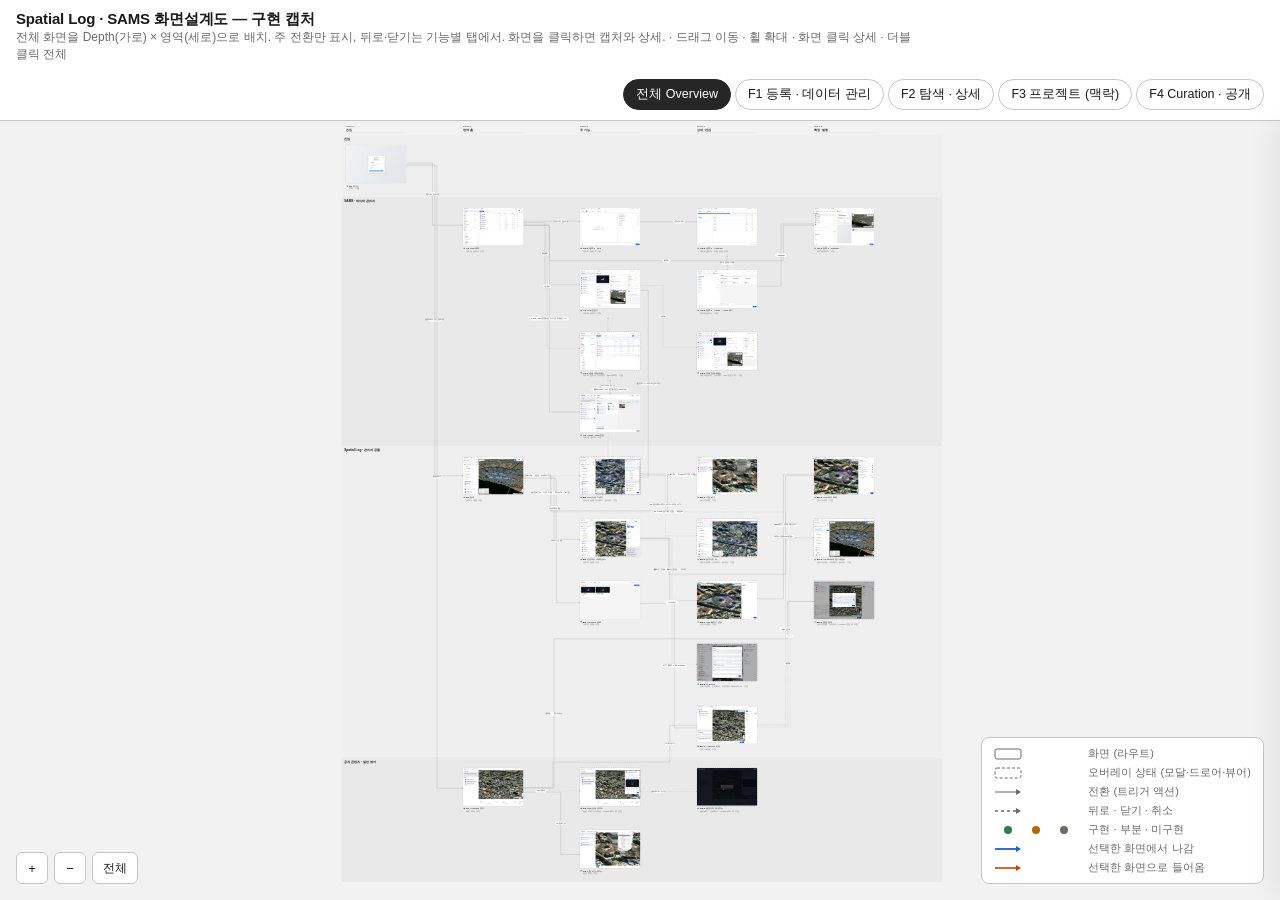
<file: screenflow/index.html>
<!doctype html>
<html lang="ko"><head><meta charset="utf-8"><meta name="viewport" content="width=device-width, initial-scale=1">
<title>Spatial Log Screenflow</title>
<meta name="claude:viewport-fit-sides" content="cover">
<style>
/* Layout: full-height canvas app — top bar with tabs, zoomable SVG canvas, right detail panel. Nodes are real screenshots. */
:root{
  --paper:#f2f2f2; --frame:#ffffff; --ink:#1a1a1a; --ink2:#6b6b6b; --line:#c6c6c6; --fill:#e6e6e6; --fill2:#d3d3d3; --dark:#262626; --on-dark:#ffffff; --band:#e9e9e9; --accent:#1a1a1a;
  --ok:#2f7d4f; --part:#b26a00; --plan:#6d6a63; --edge:#8c8c8c; --edge2:#bababa; --hi:#1d5fd1; --hi2:#c2410c; --band2:#efefef;
  --sans:-apple-system,BlinkMacSystemFont,"Segoe UI","Pretendard","Apple SD Gothic Neo","Malgun Gothic",Roboto,sans-serif;
}
@media (prefers-color-scheme: dark){ :root:not([data-theme="light"]){ --paper:#1a1a1a; --frame:#262626; --ink:#ececec; --ink2:#a3a3a3; --line:#595959; --fill:#333333; --fill2:#454545; --dark:#e6e6e6; --on-dark:#1a1a1a; --band:#212121; --accent:#ececec; --ok:#6fc08f; --part:#e2a04a; --plan:#a4a19a; --edge:#8c8c8c; --edge2:#5e5e5e; --hi:#6ea2ff; --hi2:#fb923c; --band2:#1e1e1e; color-scheme:dark } }
:root[data-theme="dark"]{ --paper:#1a1a1a; --frame:#262626; --ink:#ececec; --ink2:#a3a3a3; --line:#595959; --fill:#333333; --fill2:#454545; --dark:#e6e6e6; --on-dark:#1a1a1a; --band:#212121; --accent:#ececec; --ok:#6fc08f; --part:#e2a04a; --plan:#a4a19a; --edge:#8c8c8c; --edge2:#5e5e5e; --hi:#6ea2ff; --hi2:#fb923c; --band2:#1e1e1e; color-scheme:dark }
html,body{height:100%}
body{margin:0;background:var(--paper);color:var(--ink);font-family:var(--sans);overflow:hidden;display:flex;flex-direction:column}
.top{display:flex;align-items:center;gap:16px;flex-wrap:wrap;padding-block:10px;padding-left:max(16px,env(safe-area-inset-left,0px));padding-right:max(16px,env(safe-area-inset-right,0px));border-bottom:1px solid var(--line);background:var(--frame)}
.top h1{font-size:15px;font-weight:600;margin:0;letter-spacing:-.01em}
.top .sub{font-size:12px;color:var(--ink2);max-width:900px}
.tabs{display:flex;gap:4px;flex-wrap:wrap;margin-left:auto}
.tabs button{font:inherit;font-size:12.5px;padding:6px 12px;border:1px solid var(--line);background:var(--frame);color:var(--ink);border-radius:999px;cursor:pointer}
.tabs button[aria-selected="true"]{background:var(--dark);color:var(--on-dark);border-color:var(--dark)}
.tabs button:focus-visible,.ctl button:focus-visible{outline:2px solid var(--ink);outline-offset:2px}
.stage{position:relative;flex:1;min-height:0}
svg.canvas{width:100%;height:100%;display:block;cursor:grab;touch-action:none}
svg.canvas.grabbing{cursor:grabbing}
.ctl{position:absolute;left:max(16px,env(safe-area-inset-left,0px));bottom:calc(16px + env(safe-area-inset-bottom,0px));display:flex;gap:6px}
.ctl button{font:inherit;font-size:13px;width:32px;height:32px;border:1px solid var(--line);background:var(--frame);color:var(--ink);border-radius:6px;cursor:pointer}
.ctl button.wide{width:auto;padding:0 10px;font-size:12px}
.legend{position:absolute;right:max(16px,env(safe-area-inset-right,0px));bottom:calc(16px + env(safe-area-inset-bottom,0px));background:var(--frame);border:1px solid var(--line);border-radius:8px;padding:8px 12px;font-size:11px;color:var(--ink2);display:grid;grid-template-columns:auto auto;gap:4px 10px;align-items:center}
.legend svg{width:28px;height:12px;display:block}
.legend i{display:inline-block;width:8px;height:8px;border-radius:50%;margin:0 10px}
.panel{position:absolute;top:0;right:0;height:100%;width:min(420px,100%);background:var(--frame);border-left:1px solid var(--line);box-shadow:-8px 0 24px rgba(0,0,0,.06);padding:18px max(16px,env(safe-area-inset-right,0px)) 18px 18px;overflow:auto;box-sizing:border-box;transform:translateX(100%);transition:transform .2s}
.panel.open{transform:none}
@media (prefers-reduced-motion: reduce){.panel{transition:none}}
.panel h2{font-size:17px;margin:0 0 4px;font-weight:600;padding-right:32px}
.panel .meta{font-size:12px;color:var(--ink2);display:flex;gap:6px;flex-wrap:wrap;margin-bottom:12px}
.panel .meta span{border:1px solid var(--line);border-radius:999px;padding:2px 8px}
.panel .meta span.st-ok{color:var(--ok);border-color:var(--ok)} .panel .meta span.st-part{color:var(--part);border-color:var(--part)} .panel .meta span.st-plan{color:var(--plan);border-style:dashed}
.panel h3{font-size:11.5px;text-transform:uppercase;letter-spacing:.06em;color:var(--ink2);margin:16px 0 6px;font-weight:600}
.panel p,.panel li{font-size:13px;line-height:1.5;margin:0}
.panel ul{padding-left:18px;margin:0}
.panel .close{position:absolute;top:12px;right:12px;font:inherit;font-size:13px;border:1px solid var(--line);background:var(--frame);color:var(--ink);border-radius:6px;width:28px;height:28px;cursor:pointer}
.panel .exit{display:flex;justify-content:space-between;gap:8px;font-size:12.5px;padding:6px 0;border-bottom:1px solid var(--fill)}
.panel .exit b{font-weight:500}
.panel .exit button{font:inherit;font-size:12px;color:var(--ink);background:none;border:none;text-decoration:underline;cursor:pointer;padding:0;text-align:right}
.panel .shot{width:100%;aspect-ratio:16/10;border:1px solid var(--line);border-radius:6px;object-fit:cover;display:block;background:var(--fill);cursor:zoom-in}
.panel .shot.none{display:flex;align-items:center;justify-content:center;font-size:12px;color:var(--ink2);cursor:default}
.panel .variants{display:flex;gap:4px;margin:8px 0 0}
.panel .variants button{font:inherit;font-size:11.5px;padding:3px 9px;border:1px solid var(--line);background:var(--frame);color:var(--ink);border-radius:999px;cursor:pointer}
.panel .variants button[aria-pressed="true"]{background:var(--dark);color:var(--on-dark);border-color:var(--dark)}
.lightbox{position:fixed;inset:0;background:rgba(0,0,0,.82);display:none;align-items:center;justify-content:center;z-index:9;cursor:zoom-out}
.lightbox.open{display:flex}
.lightbox img{max-width:96vw;max-height:94vh;border-radius:6px;box-shadow:0 12px 40px rgba(0,0,0,.4)}
text{font-family:var(--sans)}
.scr{cursor:pointer}
.scr:hover .frame{stroke:var(--ink)}
.scr.sel .frame{stroke:var(--hi);stroke-width:2.5}
.scr.near .frame{stroke:var(--hi);stroke-width:1.8;stroke-dasharray:none}
.scr.peek .frame{stroke:var(--hi2);stroke-width:3}
.scr,.edge,.pill{transition:opacity .15s}
.focus .scr.dim{opacity:.28} .focus .edge.dim{opacity:.15} .focus .pill.dim{opacity:.12}
.edge.on.out path{stroke:var(--hi);stroke-width:1.8} .edge.on.out circle{fill:var(--hi)}
.edge.on.in path{stroke:var(--hi2);stroke-width:1.6} .edge.on.in circle{fill:var(--hi2)}
.pill.on rect{stroke-width:1.2} .pill.on.out rect{stroke:var(--hi)} .pill.on.in rect{stroke:var(--hi2)}
.pill.on text{font-weight:600} .pill.on.out text{fill:var(--hi)} .pill.on.in text{fill:var(--hi2)}
</style>
</head><body>
<header class="top">
  <div>
    <h1>Spatial Log · SAMS 화면설계도 — 구현 캡처</h1>
    <div class="sub" id="hint">Depth 1–5 · 화면은 실제 스크린샷(1440×900) · 2026-10-19 기준</div>
  </div>
  <div class="tabs" role="tablist" id="tabs"></div>
</header>
<div class="stage">
  <svg class="canvas" id="cv" role="img" aria-label="화면 흐름도 캔버스"></svg>
  <div class="ctl">
    <button id="zin" title="확대">+</button><button id="zout" title="축소">−</button><button id="fit" class="wide" title="전체 보기">전체</button>
  </div>
  <div class="legend">
    <svg viewBox="0 0 28 12"><rect x="1" y="1" width="26" height="10" rx="2" fill="none" stroke="currentColor"/></svg><span>화면 (라우트)</span>
    <svg viewBox="0 0 28 12"><rect x="1" y="1" width="26" height="10" rx="2" fill="none" stroke="currentColor" stroke-dasharray="3 2"/></svg><span>오버레이 상태 (모달·드로어·뷰어)</span>
    <svg viewBox="0 0 28 12"><line x1="1" y1="6" x2="24" y2="6" stroke="currentColor" stroke-width="1"/><path d="M22 3l5 3-5 3z" fill="currentColor"/></svg><span>전환 (트리거 액션)</span>
    <svg viewBox="0 0 28 12"><line x1="1" y1="6" x2="24" y2="6" stroke="currentColor" stroke-width="1.5" stroke-dasharray="3 3"/><path d="M22 3l5 3-5 3z" fill="currentColor"/></svg><span>뒤로 · 닫기 · 취소</span>
    <span><i style="background:var(--ok)"></i><i style="background:var(--part)"></i><i style="background:var(--plan)"></i></span><span>구현 · 부분 · 미구현</span>
    <svg viewBox="0 0 28 12"><line x1="1" y1="6" x2="24" y2="6" stroke="var(--hi)" stroke-width="1.8"/><path d="M22 3l5 3-5 3z" fill="var(--hi)"/></svg><span>선택한 화면에서 나감</span>
    <svg viewBox="0 0 28 12"><line x1="1" y1="6" x2="24" y2="6" stroke="var(--hi2)" stroke-width="1.6"/><path d="M22 3l5 3-5 3z" fill="var(--hi2)"/></svg><span>선택한 화면으로 들어옴</span>
  </div>
  <aside class="panel" id="panel" aria-live="polite">
    <button class="close" id="pclose" aria-label="닫기">×</button>
    <div id="pbody"></div>
  </aside>
</div>
<div class="lightbox" id="lb"><img id="lbimg" alt=""></div>

<script>
/* ───────── 데이터 ───────── */
const MODE='docs';
const IMG={"A1-1": "screenshots/A1-1.png", "A1-assets": "screenshots/A1-assets.png", "A1": "screenshots/A1.png", "A2-1": "screenshots/A2-1.png", "A2-2": "screenshots/A2-2.png", "A2-3": "screenshots/A2-3.png", "A2-4": "screenshots/A2-4.png", "A3-1": "screenshots/A3-1.png", "A3": "screenshots/A3.png", "A4": "screenshots/A4.png", "B1-filter": "screenshots/B1-filter.png", "B1": "screenshots/B1.png", "B2-1": "screenshots/B2-1.png", "B2-2": "screenshots/B2-2.png", "B2": "screenshots/B2.png", "B3-1": "screenshots/B3-1.png", "B3-2": "screenshots/B3-2.png", "B3-3": "screenshots/B3-3.png", "B3-item": "screenshots/B3-item.png", "B3": "screenshots/B3.png", "B4-1": "screenshots/B4-1.png", "B4-2": "screenshots/B4-2.png", "B4-3": "screenshots/B4-3.png", "B4": "screenshots/B4.png", "C1": "screenshots/C1.png", "C2-1": "screenshots/C2-1.png", "C2": "screenshots/C2.png", "C3": "screenshots/C3.png", "D1": "screenshots/D1.png"}; // code → 이미지 경로 또는 data URI
const AREAS = [
  {id:'entry',  name:'진입'},
  {id:'sams',   name:'SAMS · 데이터 관리자'},
  {id:'log',    name:'Spatial Log · 관리자 공통'},
  {id:'public', name:'공개 콘텐츠 · 일반 뷰어'},
];
const DEPTH_NAMES = {1:'진입', 2:'영역 홈', 3:'주 기능', 4:'상세 · 편집', 5:'확정 · 발행'};
const STATUS = {ok:'구현', part:'부분', plan:'미구현'};

// shots: 첫 번째가 노드 썸네일. 상태 변형(필터 열림 등)은 뒤에.
const S = [
 {id:'login', name:'로그인', code:'D1', area:'entry', depth:1, role:'전체', status:'part', shots:[{c:'D1',l:'기본'}],
  desc:'역할을 골라 들어간다. 인증은 아직 없다(역할 선택 버튼). 일반 뷰어는 첫 발행본으로 간다.',
  ui:['로고 · 패널','역할 선택(데이터 관리자 / 프로젝트·공간 관리자 / 일반 뷰어)'],
  notes:['인증 · 세션 · 뷰어 그룹 접근 검사는 미결(아직 고려하지 않은 것)','발행 링크 열람은 /c/:token 주소로 직접'],
  exits:[{a:'데이터 관리자',t:'sams-items',ov:1},{a:'프로젝트·공간 관리자',t:'explore',ov:1},{a:'일반 뷰어',t:'cur-view',ov:1}]},

 // ── SAMS ──

 {id:'sams-items', name:'Item 목록', code:'A1', area:'sams', depth:2, role:'데이터 관리자', status:'ok', shots:[{c:'A1',l:'기본'},{c:'A1-assets',l:'미할당 Asset 표'}],
  desc:'SAMS 홈. 좌측은 전체 아이템 + 접히는 묶음(Collection · Site · 상태), 우측은 Item 표(열 정렬 · 묶음으로 일괄 작업). 데이터 관리에서는 Item 이름에 [Site] 접두를 보이지 않는다.',
  ui:['전체 아이템 버튼','Collection(12종, Spatial Log 비열람 표시) · Site · 상태 묶음(검수 중 · 위치 없음 · 수정 요청 · 미할당 Asset n — 0이어도 보임)','데이터 업로드(28px 채운 버튼, A2 등록으로) · 검색 · 선택 · Asset - Item 편집(보조) — 항상 보임','Item 표: 제목 · 유형 · Site · 취득일 · 상태','"미할당 Asset"을 고르면 Asset 표(key · role · 파일명 · 크기 · 원래 Item) + 바 "미할당 Asset n개 — [Asset - Item 편집]"'],
  notes:['EPSG 필터는 뺐다(표 · A3에서 본다)','일괄 작업은 A1-1 묶음으로','[Asset - Item 편집]은 A4로 간다: 묶음에 Item이 있으면 그 Item을 올린 채로, 없으면 빈 카드판. 묶음 Item이 여러 Project면 비활성','미할당 Asset(itemId null)은 SAMS에만 보인다. 다른 상태 · Collection · Site를 누르면 Item 표로 돌아온다','원래 Item은 저장하지 않아 Asset 표에서 늘 —'],
  exits:[{a:'[데이터 업로드]',t:'reg-file',ov:1},{a:'행 클릭',t:'item-edit',ov:1},{a:'[선택]',t:'sams-picker',ov:1},{a:'[Asset - Item 편집] (빈 카드판 · 미할당 Asset 바에서도)',t:'rebundle',ov:1},{a:"'탐색' 탭",t:'explore'}]},

 {id:'reg-file', name:'등록 1 · File', code:'A2-1', area:'sams', depth:3, role:'데이터 관리자', status:'ok', shots:[{c:'A2-1',l:'기본'}],
  desc:'유형 선택 없이 파일 · 폴더를 먼저 받는다. 놓은 파일 수와 용량만 확인하고 분석을 시작한다.',
  ui:['스테퍼(1 File · 2 Analyze · 3 Asset→Item · 4 Review)','드롭 영역','놓은 파일 목록 · 용량','취소 · 분석 시작','샘플 파일로 해보기(개발용)'],
  notes:['실제 업로드 · 분할 전송은 서버 결정 뒤'],
  exits:[{a:'[분석 시작]',t:'reg-analyze',ov:1},{a:'[취소]',t:'sams-items',back:1}]},

 {id:'reg-analyze', name:'등록 2 · Analyze', code:'A2-2', area:'sams', depth:4, role:'데이터 관리자', status:'part', state:'진행 상태', shots:[{c:'A2-2',l:'기본'}],
  desc:'전송 진행률과 Asset 단위 파이프라인(유형 판별 → 메타 추출 → 프리뷰). 판별 신뢰도가 낮은 Asset은 표에 표시된다.',
  ui:['진행률 · 남은 시간','파이프라인 상태','Asset · 판별 유형 · 신뢰도 표','취소 · 자동 다음 단계'],
  notes:['전송 · 추출은 시간만 흉내 낸다(shortcut). 실제 헤더 읽기(EXIF · LAS · PLY · GeoTIFF)는 sams-api 추출기 설계 뒤'],
  exits:[{a:'분석 완료 (자동)',t:'reg-bundle',ov:1},{a:'[취소]',t:'sams-items',back:1}]},

 {id:'reg-bundle', name:'등록 3 · Asset → Item 묶기', code:'A2-3', area:'sams', depth:4, role:'데이터 관리자', status:'ok', shots:[{c:'A2-3',l:'기본'}],
  desc:'업로드 당시 파일을 중심으로 묶음을 처음 정한다. 폴더 1개 = Item 1개를 기본 제안으로 두고 풀기 · 합치기 · 유형 재설정으로 고친다.',
  ui:['Asset 목록(폴더 단위)','Item 묶음 카드 · 애매 표시','풀기 · 합치기 · 유형 재설정','뒤로 · Review'],
  notes:[],
  exits:[{a:'[Review]',t:'reg-review',ov:1},{a:'[뒤로]',t:'reg-file',back:1}]},

 {id:'reg-review', name:'등록 4 · Review', code:'A2-4', area:'sams', depth:5, role:'데이터 관리자', status:'ok', shots:[{c:'A2-4',l:'기본'}],
  desc:'Item 단위 검수. 좌측은 사람이 손댈 것(제목 · 위치 · Site · 관계), 우측은 파일에서 읽은 STAC 값. 필수값이 비어도 보류(검수 중)로 등록할 수 있다.',
  ui:['Item 목록 · 채울 것','제목 · 위치(지도 지정 · Site 위치 승계) · Site 칩 · 관계','읽은 값 표(자동 채움 막대)','미니맵','보류 · 등록'],
  notes:['로컬 파일 프리뷰는 유형 아이콘 + 파일명만(부분)'],
  exits:[{a:'[등록]',t:'sams-items',ov:1},{a:"[보류] → '검수 중'",t:'sams-items',back:1}]},

 {id:'item-edit', name:'Item 편집기', code:'A3', area:'sams', depth:3, role:'데이터 관리자', status:'ok', shots:[{c:'A3',l:'기본'}],
  desc:'제목 · 설명 · Collection(재분류) · 상태, 메타데이터(STAC, 기계 추출 · 어휘 외 값 표시), Site 연결, 관계(원본/파생 · 버전), Asset 목록, 미니맵. 좌측 목록 상단에 ← 데이터 관리.',
  ui:['좌측 Item 목록 · ← 데이터 관리','프리뷰','제목 · 설명 · Collection · 상태','메타데이터 (STAC) + sams: 필드 추가','Site 칩 줄 · 위치 승계','관계 패널(원본 추가 · 파생 추가 · 버전) · 수정 요청 처리','Asset 목록(읽기 전용) · 아래 흐린 안내: Asset 묶음은 데이터 관리 목록에서 Item을 골라 Asset - Item 편집','미니맵 · 위치 지정','지도에서 보기 · 저장 바 · Item 삭제'],
  notes:['저장 모델은 B3와 같다: 초안 + 저장 바 + 이동 가드(한 화면 한 저장 모델)','Site는 칩 줄, 관계는 좌측 묶음','Item 삭제(영향 요약, 발행 Curation에 들면 불가)'],
  exits:[{a:'[지도에서 보기]',t:'item-drawer',ov:1},{a:'[관계]',t:'rel-modal',ov:1},{a:'[저장] · ← 데이터 관리',t:'sams-items',back:1}]},

 {id:'rel-modal', name:'관계 연결 (묶음)', code:'A3-1', area:'sams', depth:4, overlay:true, base:'item-edit', role:'데이터 관리자', status:'ok', shots:[{c:'A3-1',l:'기본'}],
  desc:'관계 패널의 "원본 추가 / 파생 추가"를 누르면 좌측 Item 목록이 묶음이 된다. 완료하면 초안에 반영되고 저장에 묶인다. 버전은 같은 Site · 같은 Collection으로 계산되어 보여 주기만 한다.',
  ui:['묶음 바: "X의 원본/파생 연결 중 · n건 — 완료 / 취소"','행 클릭 · 체크 표시'],
  notes:['예전 모달은 없앴다'],
  exits:[{a:'[연결]',t:'item-edit',back:1}]},

 {id:'sams-picker', name:'일괄 작업 (묶음)', code:'A1-1', area:'sams', depth:3, overlay:true, base:'sams-items', role:'데이터 관리자', status:'ok', shots:[{c:'A1-1',l:'기본'}],
  desc:'A1 표가 묶음이 된 상태. 행 클릭으로 담고 상단 바에서 Site 배치 · 등록됨으로 변경 · 삭제를 한 번에 한다. 담은 Item으로 툴바 [Asset - Item 편집]을 누르면 A4에 그 Item이 올라간다. B4-2 담기와 같은 문법.',
  ui:['상단 바: "묶음 n건 — Site 배치 ▾ · 등록됨으로 변경 · 삭제 · 비우기 · 닫기"','행 체크 표시 · 열 헤더 "모두"'],
  notes:['삭제는 영향 요약 모달(발행 Curation에 든 Item은 제외하고 이유 표시)','Event · Curation 연결은 Spatial Log 몫이라 여기 없음'],
  exits:[{a:'툴바 [Asset - Item 편집] (담은 Item으로)',t:'rebundle',ov:1},{a:'[Site 배치] · [등록됨] · [삭제] · [닫기]',t:'sams-items',back:1}]},

 {id:'rebundle', name:'Asset - Item 편집', code:'A4', area:'sams', depth:3, role:'데이터 관리자', status:'ok', shots:[{c:'A4',l:'기본'}],
  desc:'등록된 Item들을 묶기 화면에 다시 올려 Asset을 옮기거나 Item을 나누고 합친다. 본문을 반으로 나눠 좌측 Item 묶음(카드) · 우측 미할당 Asset(프리뷰 타일). 등록 때 놓친 것을 보완하는 재검토 용도이며, 묶기 조작 UI는 A2-3를 재사용한다. Review는 다시 타지 않는다.',
  ui:['머리: "Asset - Item 편집" 라벨 · 올린 Item n · Asset m · "등록 때 묶음을 다시 검토합니다 · A2-3와 같은 조작"','좌측 Item 목록: 들어오면 바로 다중 선택(행 클릭 = 올리기 / 내리기, 체크). 옮긴 Item은 내릴 수 없음 · 다른 Project는 흐리게 — 이유 툴팁','카드 = 기존 Item("기존" · 저장된 제목 · Collection · 취득일 · Site · Asset 수) 또는 새 Item','풀기(카드의 Asset 전부 → 트레이) · 합치기 · 유형 재설정','Asset 고르기: 카드 행 · 우측 타일을 누르면 토글, Shift면 범위. 끌면 고른 Asset이 한꺼번에(카드 → 카드, 카드 → 미할당, 미할당 → 카드)','[선택 Asset n개 → 선택 Item에 넣기]: 카드 하나를 고르고 누르면 끌어 넣기와 같다','우측 미할당 Asset: 프리뷰 타일(사진 · 영상은 실제 파일, 그 밖은 판별 유형 아이콘) + 등록 Analyze 판별(유형 · 신뢰도) · 원본 Item(흐리게) · 되돌리기, [새 Item으로] · [남은 Asset 모두 새 Item으로]','비어버린 Item = 삭제 예정','확정(영향 요약: 변경 · 새 · 삭제 Item + 경고 "미할당으로 남는 Asset n개") · 취소 · ← 돌아가기','변경이 있는 채로 떠나면 가드 "확정하고 이동 / 저장하지않고 이동 / 취소" — 확정하고 이동도 영향 요약을 거친다'],
  notes:['라우트 /sams/rebundle?items=…','A2-3와의 차이: 파일 분석 결과가 아니라 저장된 Item · Asset을 보여 준다','발행 Curation에 든 Item을 비우면 확정 불가','진입은 A1 [Asset - Item 편집]뿐(A2-3의 변형). A3에는 진입이 없다','저장된 미할당 Asset은 처음부터 트레이에 있다. 트레이에 남아도 확정할 수 있다(미할당으로 저장)','프리뷰 · 판별은 등록 Analyze와 같은 pipeline.detect(확장자). 3D · 점군 실제 렌더 썸네일은 sams-api 몫','트레이 → 새 Item: 유형은 등록 파이프라인 확장자 판별, 원본 Item이 없으면 Project만 정하고 Site · 취득일 · 위치는 비움','새로고침은 브라우저 기본 확인창'],
  exits:[{a:'[확정] · [취소] · ← 데이터 관리',t:'sams-items',back:1}]},

 // ── Spatial Log ──

 {id:'explore', name:'탐색', code:'B1', area:'log', depth:2, role:'관리자 공통', status:'ok', shots:[{c:'B1',l:'기본'},{c:'B1-filter',l:'필터 열림'}],
  desc:'Spatial Log 홈. Explorer 레이아웃(좌 372px + 우 지도)을 유지하고, 좌측은 Site별 또는 전체 타임라인(Phase 헤더 아래 Event · Item 행). 필터(Site · Event · 데이터 유형)는 버튼 하나로 접고 편다. 행에는 칩 · 태그를 두지 않는다. 열람 화면이라 \'선택\'(묶음) 버튼은 없다 — 묶음은 B4-1 [Item 담기]로 들어올 때만 열린다.',
  ui:['Project ▾ · 검색 · 필터 버튼(걸리면 점)','결과 n건 · 전체 타임라인 | Site별 · 최신순/오래된순 · 필터 초기화 · [시점 비교]','Site 헤더 / Phase 헤더 아래 Event · Item 행(위치 없는 Item은 호버 카드)','지도: Site 폴리곤 · 마커 · 커버리지 · 범례(Event 포함) · 3D/일반/위성 · 이 지역으로 검색','시점 비교 하단 바: 기준 시점 행 선택 → 3D 보유 후보 2개 선택 → [비교] (후보 없으면 안내)'],
  notes:['행 클릭은 Explorer처럼 지도 팝업 → 상세보기가 드로어(위치 없는 Item은 바로 드로어)','전체 타임라인 토글은 지도 위가 아니라 결과 줄에','?item= (A3 · B3 지도에서 보기) → 드로어 바로 열림 · ?from=context → 드로어에 [프로젝트로 돌아가기]'],
  exits:[{a:'Item 행 → 팝업 → 상세보기',t:'item-drawer',ov:1},{a:'[시점 비교] → 기준 시점 → 후보 2개 → [비교]',t:'compare',ov:1},{a:'B4-1 [Item 담기]로 진입 → 묶음 바',t:'basket',ov:1},{a:"'프로젝트' 탭",t:'context',ov:1},{a:"'큐레이션' 탭",t:'cur-list',ov:1},{a:"'데이터 관리' 탭 (데이터 관리자만)",t:'sams-items'}]},

 {id:'item-drawer', name:'Item 상세 드로어', code:'B2', area:'log', depth:3, overlay:true, base:'explore', role:'관리자 공통', status:'ok', shots:[{c:'B2',l:'기본'}],
  desc:'탐색 위 우측 드로어(Explorer 드로어 모양). 액션 타일은 Item 유형에 따라 갈린다 — 3D 보유면 [3D 렌더링], 영상이면 [영상 보기], 사진 · 파노라마면 [크게 보기]. 아래로 설명 + 핵심 표, 더 보기(STAC 전체 + Asset 목록), 연관 Item, 코멘트 · 수정 요청. 편집하기는 데이터 관리자에게만.',
  ui:['제목 · 부제(유형 · 취득일 · Site) · Site/Event/검수 중 Pill','액션 타일: 3D 렌더링 | 영상 보기 | 크게 보기 · 다운로드(권한) · 비교(비교 가능 유형만) · 편집하기(데이터 관리자)','상세 설명: 설명문 + 표(Site · Event · 취득일 · 크기 · 규모 · 장비(상속 표시) · 처리 소프트웨어 · 좌표계 · 좌표값)','더 보기(STAC 전체): Factual Metadata 전체 · Asset 목록(key · role · 파일명 · 크기)','연관 Item n건: 원본 · 파생 · 같은 Site Item — 비열람 유형은 이름만(데이터 관리자만 A3로)','코멘트 입력 · 수정 요청','[프로젝트로 돌아가기] (B3에서 왔을 때만)'],
  notes:['1단 프리뷰는 없다(Explorer 선례 없음) — 지도 팝업 썸네일로 대신(미구현)','Published 칩 · 담긴 Curation 표시는 없다'],
  exits:[{a:'[3D 렌더링] / [영상 보기] / [크게 보기]',t:'realdata',ov:1},{a:'[비교] → 이 Item이 기준 시점',t:'compare',ov:1},{a:'[편집하기] (데이터 관리자)',t:'item-edit',ov:1},{a:'[프로젝트로 돌아가기]',t:'context',back:1},{a:'[×] 닫기',t:'explore',back:1}]},

 {id:'compare', name:'시점 비교', code:'B2-1', area:'log', depth:4, role:'관리자 공통', status:'ok', shots:[{c:'B2-1',l:'기본'}],
  desc:'기준 시점(anchor) 전후의 3D 보유 Item(pointcloud · mesh · gs)만 후보로 뜨고, 각 행의 A/B 버튼으로 두 시점을 고르면 우측에 두 지도가 맞물려 뜬다(이동 · 줌 · 기울기 동기화, 각 지도에 그 Item의 실데이터 3D). 스와이프 · 나란히 · 투명도 세 모드. 비교 뷰(SplitCompare)는 C3와 같은 것을 쓴다.',
  ui:['좌측: ← 돌아가기 · 기준 시점(제목 · 날짜) · 후보 목록(날짜순, 행마다 [A] [B])','우측: 두 지도 맞물림 + A/B 태그(날짜 · 제목)','모드 툴바: 스와이프(핸들 드래그) · 나란히 · 투명도(슬라이더)','[비교 닫기] → B1','A/B가 둘 다 골라지기 전에는 안내 문구'],
  notes:['URL /log/compare?anchor=&a=&b= — 기준 시점은 URL로 고정, 바꾸려면 B1에서 다시(부분)','후보 규칙은 rules.compareCandidates(같은 Site · 3D 보유 · 열람 가능)','상단 드롭다운은 없다 — 후보는 규칙이 정한다'],
  exits:[{a:'[비교 닫기] · ← 돌아가기',t:'explore',back:1}]},

 {id:'realdata', name:'실데이터 뷰', code:'B2-2', area:'log', depth:4, overlay:true, base:'explore', role:'관리자 공통', status:'ok', shots:[{c:'B2-2',l:'3D 렌더링'}],
  desc:'유형별로 갈린다. 3D · 포인트클라우드는 Explorer처럼 지도 위에 그린다(배경지도가 3D로 바뀌고 상단에 Item 이름 배너 + [3D 렌더링 닫기]). 사진 · 파노라마는 이미지 라이트박스, 영상은 비디오 라이트박스. 닫으면 드로어로 돌아간다.',
  ui:['3D: 지도 위 렌더 · 상단 배너(제목 · [3D 렌더링 닫기]) · 3D/일반지도/위성 토글','사진 · 파노라마: 이미지 라이트박스(넘기기 · 다운로드)','영상: 비디오 라이트박스(다운로드)','다운로드는 권한(item.download)일 때만'],
  notes:['회전 · 단면 · 측정 툴은 의도적 생략(Explorer 선례 없음)','3D 렌더 중 다운로드는 없다 — 드로어의 다운로드 타일로 대신(미구현)','위치 없는 3D Item은 안내 토스트'],
  exits:[{a:'[3D 렌더링 닫기] · 라이트박스 [×]',t:'item-drawer',back:1}]},

 {id:'context', name:'프로젝트 (맥락 관리)', code:'B3', area:'log', depth:3, role:'관리자 공통', status:'ok', shots:[{c:'B3',l:'Site 선택'},{c:'B3-item',l:'Item 선택'}],
  desc:'좌측은 탐색과 같은 리스트(검색 · 필터 · 전체 타임라인/Site별), 가운데 지도, 우측 패널에서 Project · Site · Event를 인라인 편집한다. 변경이 있을 때만 저장 바가 뜨고 이동 전에 묻는다.',
  ui:['Project ▾ · 검색 · 필터 · 선택(묶음)','리스트(Project 행 · Site/Phase 헤더 · Event · Item)','묶음 바: 대상 있으면 "X에 Item 연결 중 · n건 — 완료 / 취소", 없으면 "묶음 n건 — Event 연결 ▾ · Site 배치 ▾ · Curation에 담기 · 비우기"','지도(Site 폴리곤 · 마커)','우측 패널: + Project/Site/Event · 폼 · 저장 바 · 삭제','Site 패널: 폴리곤 편집 · Item 배치 · 연결된 Item','Event 패널: 종류 · 상위 Phase · 연결된 Item + Item 추가','Item 패널: 정보 · Site/Event 칩 줄 · 지도에서 보기 · 편집하기'],
  notes:['+Project/+Site는 초안(점선 행)으로 시작, 첫 저장 때 기록','삭제는 영향 요약 모달, Project는 비어 있을 때만','미배치 Site 패널: 제안 Site 칩','Project 선택 시 연결된 Item 목록은 제거(좌측과 중복)'],
  exits:[{a:'[폴리곤 편집] · 폴리곤 없음 — 그리기',t:'site-draw',ov:1},{a:'[+ Event]',t:'event-modal',ov:1},{a:'[Item 배치] · 전체 제안 보기',t:'place-items',ov:1},{a:'Item [지도에서 보기]',t:'item-drawer'},{a:'Item [편집하기]',t:'item-edit'},{a:"'탐색' 탭",t:'explore',back:1}]},

 {id:'site-draw', name:'Site 폴리곤 편집', code:'B3-1', area:'log', depth:4, role:'관리자 공통', status:'ok', shots:[{c:'B3-1',l:'기본'}],
  desc:'지도 그리기 모드. 정점을 직접 찍거나 Item 커버리지에서 만든다. 우측은 Site 이름(읽기 전용)과 폴리곤 도구만. 설명 · parent는 B3 패널에서.',
  ui:['툴바: 그리기 · 커버리지에서 만들기 · 정점 삭제 · 모두 지우기','정점 드래그','← 돌아가기 · 취소 · 저장'],
  notes:['저장 뒤 연결 Item이 없으면 B3-3, 있으면 B3(토스트 "배치 제안 보기")','정점 사이 삽입 · 스냅은 없음(shortcut)'],
  exits:[{a:'[저장] (연결 Item 없음)',t:'place-items',ov:1},{a:'[저장] (연결 Item 있음) · [취소]',t:'context',back:1}]},

 {id:'event-modal', name:'새 Event', code:'B3-2', area:'log', depth:4, overlay:true, base:'context', role:'관리자 공통', status:'ok', shots:[{c:'B3-2',l:'기본'}],
  desc:'모달은 새로 만들 때만. 종류(Event | Phase) · 이름 · 자유 태그 · 날짜(점/구간) · 상위 Phase(날짜로 자동 제안, + 새 Phase) · Site · 설명. 기존 Event는 B3 패널에서 인라인 편집.',
  ui:['Event | Phase 토글','이름 · 태그','날짜 점/구간','상위 Phase ▾ (제안 · + 새 Phase)','Site ▾ · 설명','취소 · 저장'],
  notes:['제안 Item 체크 목록은 없앴다 — 저장 뒤 패널 "Item 추가" 묶음에서','날짜가 Phase 기간 밖이면 경고만'],
  exits:[{a:'[저장]',t:'context',back:1}]},

 {id:'place-items', name:'Item 배치 확정', code:'B3-3', area:'log', depth:5, role:'관리자 공통', status:'ok', shots:[{c:'B3-3',l:'기본'}],
  desc:'폴리곤 안 Item 커버리지가 하이라이트되고 우측 표에서 Site 소속을 확정하거나 제외한다. 미배치 id로 열면 Item마다 Site를 고르는 미배치 모드.',
  ui:['지도 하이라이트','제안 Item 표 · 거리 · 유형','제외 · 확정 · 취소'],
  notes:['취소 · ← 돌아가기 있음'],
  exits:[{a:'[확정] · [취소]',t:'context',back:1}]},

 {id:'cur-list', name:'Curation 목록', code:'B4', area:'log', depth:3, role:'관리자 공통', status:'ok', shots:[{c:'B4',l:'기본'}],
  desc:'Project 아래 Curation 카드(상태 초안/발행 · 대상 · Item 수). v22 Collections 카드 디자인만 참고.',
  ui:['Project ▾ · + 새 Curation','카드 그리드'],
  notes:[],
  exits:[{a:'카드 클릭 · [+ 새 Curation]',t:'cur-edit',ov:1},{a:"'탐색' 탭",t:'explore',back:1}]},

 {id:'cur-edit', name:'Curation 편집', code:'B4-1', area:'log', depth:4, role:'관리자 공통', status:'ok', shots:[{c:'B4-1',l:'기본'}],
  desc:'담긴 Item 순서(드래그) · 이야기 · 대상 · 목적, 뷰어 미리보기(지도/타임라인), 기본 뷰 · 코멘트 · 다운로드 설정. 항상 최신 Item을 참조한다(스냅샷 없음).',
  ui:['담긴 Item 순서','이야기 · 대상 · 목적','미리보기(지도 · 타임라인)','기본 뷰 · 코멘트 · 다운로드','Item 담기 · 미리보기 · 저장 · 발행 · 발행 취소'],
  notes:['← Curation 목록으로 돌아간다','미리보기 C1에는 "← 편집으로 돌아가기"'],
  exits:[{a:'[Item 담기]',t:'basket',ov:1},{a:'[발행]',t:'publish-modal',ov:1},{a:'[미리보기]',t:'cur-view',ov:1},{a:'← 목록',t:'cur-list',back:1}]},

 {id:'basket', name:'Curation에 담기 (묶음)', code:'B4-2', area:'log', depth:5, overlay:true, base:'explore', role:'관리자 공통', status:'ok', shots:[{c:'B4-2',l:'기본'}],
  desc:'B4-1 "Item 담기"로 오면 탐색 좌측 리스트가 그 Curation을 대상으로 한 묶음이 된다(지금 담긴 Item이 골라진 채로). 행 클릭으로 담고(하이라이트 · 체크), 그룹 헤더 "모두 추가 / 모두 빼기". 탐색에는 "선택"(묶음)이 없다 — 대상 없는 묶음은 프로젝트 탭에만.',
  ui:['상단 바: "← Curation으로 돌아가기 · X에 Item 연결 중 · n건 — 취소 / 완료"','행 체크 표시'],
  notes:['지도에서 선택은 미구현'],
  exits:[{a:'[완료]',t:'cur-edit',ov:1,back:1}]},

 {id:'publish-modal', name:'발행 설정', code:'B4-3', area:'log', depth:5, overlay:true, base:'cur-edit', role:'관리자 공통', status:'part', shots:[{c:'B4-3',l:'기본'}],
  desc:'공개 범위(링크 / 뷰어 그룹) · 코멘트 · 다운로드 허용. 발행하면 링크가 생성되고 C1에서 열린다.',
  ui:['공개 범위 라디오','코멘트 · 다운로드 토글','취소 · 발행'],
  notes:['그룹은 id 쉼표 입력 — 그룹 엔터티 없음','토큰 만료 · 취소 · 서버 측 권한 강제는 미결(그래서 부분)'],
  exits:[{a:'[발행] → 링크 생성',t:'cur-view',ov:1}]},

 // ── 공개 ──

 {id:'cur-view', name:'Curation 뷰어', code:'C1', area:'public', depth:2, role:'일반 뷰어', status:'ok', shots:[{c:'C1',l:'기본'}],
  desc:'일반 뷰어의 유일한 홈. B1을 읽기 전용으로 단순화 — 이야기 · 담긴 Item 순서 · 지도 · 가로 타임라인. 기본 뷰(지도 / 타임라인 / 비교)로 열린다.',
  ui:['이야기 · 대상 · 목적','담긴 Item 순서','지도(Site · 담긴 Item)','Event · Item 타임라인','시점 비교(같은 Site 3D 두 시점일 때)'],
  notes:['비교 "허용" 설정은 모델에 없어 조건부 표시(부분)','미리보기 · 로그인 세션일 때는 좌측 상단에 돌아가기 링크, 일반 뷰어에는 없음'],
  exits:[{a:'Item 클릭',t:'cur-item',ov:1},{a:'[시점 비교]',t:'cur-compare',ov:1}]},

 {id:'cur-item', name:'Item 상세 (뷰어)', code:'C2', area:'public', depth:3, overlay:true, base:'cur-view', role:'일반 뷰어', status:'ok', shots:[{c:'C2',l:'기본'}],
  desc:'우측 드로어. 제목 · Site · Event · 취득일 · 프리뷰 · 설명 · 코멘트(허용 시). STAC 상세와 관리 버튼은 없다.',
  ui:['제목 · 맥락','프리뷰','설명 · 이야기','코멘트(허용 시)','실데이터 보기 · 닫기'],
  notes:[],
  exits:[{a:'[실데이터 보기]',t:'cur-real',ov:1},{a:'[×] 닫기',t:'cur-view',back:1}]},

 {id:'cur-compare', name:'시점 비교 (뷰어)', code:'C3', area:'public', depth:3, role:'일반 뷰어', status:'ok', shots:[{c:'C3',l:'기본'}],
  desc:'Curation에 담긴 같은 Site의 두 시점을 스와이프 · 나란히로 비교. 편집 도구 없음.',
  ui:['A/B 선택','스플릿뷰','스와이프 · 나란히','닫기'],
  notes:[],
  exits:[{a:'[닫기]',t:'cur-view',back:1}]},

 {id:'cur-real', name:'실데이터 뷰 (뷰어)', code:'C2-1', area:'public', depth:4, overlay:true, base:'cur-view', role:'일반 뷰어', status:'ok', shots:[{c:'C2-1',l:'영상'}],
  desc:'B2-2와 같은 뷰어. 다운로드는 Curation이 허용한 경우에만.',
  ui:['뷰어','다운로드(허용 시)','닫기'],
  notes:[],
  exits:[{a:'[닫기]',t:'cur-item',back:1}]},
];
const BY = Object.fromEntries(S.map(s=>[s.id,s]));

const TABS = [
 {id:'overview', name:'전체 Overview', ids:S.map(s=>s.id), ovOnly:true,
  note:'전체 화면을 Depth(가로) × 영역(세로)으로 배치. 주 전환만 표시, 뒤로·닫기는 기능별 탭에서. 화면을 클릭하면 캡처와 상세.'},
 {id:'f1', name:'F1 등록 · 데이터 관리', ids:['sams-items','sams-picker','reg-file','reg-analyze','reg-bundle','reg-review','item-edit','rel-modal','rebundle'],
  note:'File → Analyze → Asset–Item 묶기 → Review. 등록 뒤에는 A3 편집과 A4 Asset - Item 편집(A1에서 바로, 또는 묶음에 담긴 채 · A2-3 UI 재사용)으로 보완한다.'},
 {id:'f2', name:'F2 탐색 · 상세', ids:['explore','item-drawer','compare','realdata','item-edit'],
  note:'Site/Phase 타임라인 → Item 드로어 → 실데이터 · 비교. 데이터 관리자는 드로어에서 SAMS로 건너간다.'},
 {id:'f3', name:'F3 프로젝트 (맥락)', ids:['explore','context','site-draw','event-modal','place-items','item-drawer','item-edit'],
  note:'Project · Site 폴리곤 · Event/Phase를 만들고 Item을 Site · Event에 연결한다. 우측 패널 인라인 편집 + 좌측 리스트 묶음.'},
 {id:'f4', name:'F4 Curation · 공개', ids:['explore','cur-list','cur-edit','basket','publish-modal','cur-view','cur-item','cur-compare','cur-real'],
  note:'Curation 편집 → 발행 → 뷰어. 일반 뷰어는 C1 이하만 본다.'},
];

/* ───────── 렌더 ───────── */
const W=320, H=200, COLW=620, ROWH=330, PAD_X=44, PAD_Y=150, GAP=ROWH-H-56; // GAP: 캡션 아래 빈 띠(연결선 레인)
const esc=s=>String(s).replace(/&/g,'&amp;').replace(/</g,'&lt;').replace(/"/g,'&quot;');
const T=(x,y,t,o={})=>`<text x="${x}" y="${y}" font-size="${o.fs||7}" fill="${o.fill||'var(--ink2)'}" text-anchor="${o.a||'start'}" font-weight="${o.fw||400}" dominant-baseline="${o.db||'auto'}">${esc(t)}</text>`;
const R=(x,y,w,h,o={})=>`<rect x="${x}" y="${y}" width="${w}" height="${h}" rx="${o.rx??2}" fill="${o.fill||'var(--fill)'}" stroke="${o.stroke||'none'}" stroke-width="${o.sw||1}" ${o.dash?`stroke-dasharray="${o.dash}"`:''} ${o.op?`opacity="${o.op}"`:''}/>`;
const stColor=s=>({ok:'var(--ok)',part:'var(--part)',plan:'var(--plan)'})[s.status]||'var(--ink2)';

function screenSvg(s){
  const shot=s.shots[0]; const src=shot&&IMG[shot.c];
  if(src) return `<image href="${src}" x="0" y="0" width="${W}" height="${H}" preserveAspectRatio="xMidYMid slice"/>`;
  // 캡처 없음: 오버레이면 바탕 화면을 흐리게 깔고 안내
  let o=R(0,0,W,H,{fill:'var(--fill)',rx:0});
  if(s.overlay){ const b=BY[s.base]; const bs=b.shots[0]&&IMG[b.shots[0].c]; if(bs) o+=`<image href="${bs}" x="0" y="0" width="${W}" height="${H}" preserveAspectRatio="xMidYMid slice" opacity=".28"/>`; }
  const boxW=200, boxH=84, bx=(W-boxW)/2, by=(H-boxH)/2;
  o+=R(bx,by,boxW,boxH,{fill:'var(--frame)',stroke:'var(--ink2)',dash:s.status==='plan'?'5 4':'',rx:6});
  o+=T(W/2,by+30,s.status==='plan'?'미구현':'스크린샷 미갱신',{a:'middle',fs:12,fw:600,fill:'var(--ink)'});
  o+=T(W/2,by+52,s.status==='plan'?'설계만 확정됨':'캡쳐 예정',{a:'middle',fs:9,fill:'var(--ink2)'});
  return o;
}

function layoutTab(tab){
  const ids=new Set(tab.ids); const list=S.filter(s=>ids.has(s.id));
  const depths=[...new Set(list.map(s=>s.depth))].sort((a,b)=>a-b);
  const colX={}; depths.forEach((d,i)=> colX[d]=PAD_X+i*COLW);
  const pos={}; let y=PAD_Y; const bands=[];
  AREAS.forEach(ar=>{
    const inArea=list.filter(s=>s.area===ar.id); if(!inArea.length) return;
    const perCol={}; inArea.forEach(s=>{ (perCol[s.depth]=perCol[s.depth]||[]).push(s); });
    const rowsN=Math.max(...Object.values(perCol).map(a=>a.length));
    Object.entries(perCol).forEach(([d,arr])=> arr.forEach((s,i)=> pos[s.id]={x:colX[d],y:y+i*ROWH}));
    bands.push({area:ar,y0:y,h:rowsN*ROWH});
    y+=rowsN*ROWH;
  });
  return {list,depths,colX,pos,bands,totalH:y,totalW:PAD_X+depths.length*COLW};
}

function buildEdges(tab,L){
  const ids=new Set(tab.ids); const edges=[];
  L.list.forEach(s=> s.exits.forEach(e=>{ if(!ids.has(e.t)) return; if(tab.ovOnly && !e.ov) return; edges.push({from:s.id,to:e.t,a:e.a,back:!!e.back,ovl:!!BY[e.t].overlay}); }));
  return edges;
}

function routeEdges(edges,L){
  const P=L.pos;
  const counts={}; edges.forEach(e=>{ const a=P[e.from],b=P[e.to]; const k= a.x===b.x? 'c'+a.x : 'g'+Math.min(a.x,b.x)+'-'+Math.max(a.x,b.x); counts[k]=(counts[k]||0)+1; });
  const idx={};
  const colsBetween=(x1,x2)=> Math.round(Math.abs(x2-x1)/COLW);
  edges.forEach(e=>{
    const a=P[e.from], b=P[e.to];
    const k= a.x===b.x? 'c'+a.x : 'g'+Math.min(a.x,b.x)+'-'+Math.max(a.x,b.x); idx[k]=(idx[k]||0)+1; const off=(idx[k]-(counts[k]+1)/2)*12;
    const gutter=(COLW-W);
    let pts;
    if(b.x>a.x){
      const sy=a.y+H/2+off*0.6, ty=b.y+H/2+off*0.6;
      if(colsBetween(a.x,b.x)===1){ const gx=a.x+W+gutter/2+off; pts=[[a.x+W,sy],[gx,sy],[gx,ty],[b.x,ty]]; }
      else { // 여러 열을 건널 때: 첫 거터에서 캡션 아래 레인으로 내려가 지나간 뒤 마지막 거터에서 올라간다
        const g1=a.x+W+gutter/2+off, g2=b.x-gutter/2+off, lane=a.y+H+56+GAP/2+off;
        pts=[[a.x+W,sy],[g1,sy],[g1,lane],[g2,lane],[g2,ty],[b.x,ty]]; }
    } else if(b.x<a.x){
      const sy=a.y+H/2+off*0.6, ty=b.y+H/2+off*0.6;
      if(colsBetween(a.x,b.x)===1){ const gx=b.x+W+gutter/2+off; pts=[[a.x,sy],[gx,sy],[gx,ty],[b.x+W,ty]]; }
      else { const g1=a.x-gutter/2+off, g2=b.x+W+gutter/2+off, lane=a.y+H+56+GAP/2+off; pts=[[a.x,sy],[g1,sy],[g1,lane],[g2,lane],[g2,ty],[b.x+W,ty]]; }
    } else { const down=b.y>a.y; const sx=a.x+W/2+off, tx=b.x+W/2+off;
      if(down){ pts=[[sx,a.y+H+56],[sx,b.y]]; }
      else { const gx=a.x+W+30+off; pts=[[a.x+W,a.y+H/2+off*0.6],[gx,a.y+H/2+off*0.6],[gx,b.y+H/2+off*0.6],[b.x+W,b.y+H/2+off*0.6]]; } }
    e.pts=pts.filter((p,i)=> i===0 || p[0]!==pts[i-1][0] || p[1]!==pts[i-1][1]);
    // 라벨: 거터의 세로 세그먼트 중앙(노드 사이 빈 공간)을 우선, 없으면 가장 긴 세그먼트
    let best=null; for(let i=0;i<e.pts.length-1;i++){ const [x1,y1]=e.pts[i],[x2,y2]=e.pts[i+1]; const len=Math.hypot(x2-x1,y2-y1); const vert=x1===x2; const score=len+(vert?500:0); if(!best||score>best.score) best={score,x:(x1+x2)/2,y:(y1+y2)/2,vert,len}; }
    e.lx=best.x; e.ly=best.y; e.lw=Math.min(e.a.length*5.6+22, 210);
  });
  for(let pass=0;pass<10;pass++){ let moved=false; for(let i=0;i<edges.length;i++) for(let j=i+1;j<edges.length;j++){ const p=edges[i],q=edges[j]; const ox=(p.lw+q.lw)/2+4-Math.abs(p.lx-q.lx), oy=22-Math.abs(p.ly-q.ly); if(ox>0&&oy>0){ if(p.ly<=q.ly){p.ly-=11;q.ly+=11;} else {p.ly+=11;q.ly-=11;} moved=true; } } if(!moved) break; }
  const boxes=L.list.map(s=>({x:L.pos[s.id].x,y:L.pos[s.id].y,w:W,h:H+46}));
  edges.forEach(e=>{ boxes.forEach(b=>{ if(e.lx-e.lw/2<b.x+b.w+4 && e.lx+e.lw/2>b.x-4 && e.ly-10<b.y+b.h+4 && e.ly+10>b.y-4){ // 노드 위에 올라가면 가까운 거터로 민다
        const left=b.x-4-e.lw/2, right=b.x+b.w+4+e.lw/2; e.lx= Math.abs(e.lx-left)<Math.abs(e.lx-right)? left : right; } }); });
  return edges;
}

const svg=document.getElementById('cv');
let cur=TABS[0], view={k:1,x:0,y:0}, selected=null;
const tabsEl=document.getElementById('tabs');
TABS.forEach(t=>{ const b=document.createElement('button'); b.textContent=t.name; b.setAttribute('role','tab'); b.id='tab-'+t.id; b.onclick=()=>{ cur=t; selected=null; closePanel(); draw(); fit(); try{localStorage.setItem('sls-tab',t.id)}catch(e){} }; tabsEl.appendChild(b); });

function draw(){
  TABS.forEach(t=> document.getElementById('tab-'+t.id).setAttribute('aria-selected', t===cur));
  document.getElementById('hint').textContent=cur.note+'  ·  드래그 이동 · 휠 확대 · 화면 클릭 상세 · 더블클릭 전체';
  const L=layoutTab(cur); cur.L=L;
  const edges=routeEdges(buildEdges(cur,L),L);
  let o=`<defs><marker id="ar" viewBox="0 0 10 10" refX="9" refY="5" markerWidth="5.5" markerHeight="5.5" orient="auto-start-reverse"><path d="M0 0L10 5L0 10z" fill="var(--edge)"/></marker><marker id="ar2" viewBox="0 0 10 10" refX="9" refY="5" markerWidth="5.5" markerHeight="5.5" orient="auto-start-reverse"><path d="M0 0L10 5L0 10z" fill="var(--edge2)"/></marker><marker id="arh" viewBox="0 0 10 10" refX="9" refY="5" markerWidth="6" markerHeight="6" orient="auto-start-reverse"><path d="M0 0L10 5L0 10z" fill="var(--hi)"/></marker><marker id="arh2" viewBox="0 0 10 10" refX="9" refY="5" markerWidth="6" markerHeight="6" orient="auto-start-reverse"><path d="M0 0L10 5L0 10z" fill="var(--hi2)"/></marker></defs>`;
  o+=`<g id="world" transform="translate(${view.x},${view.y}) scale(${view.k})">`;
  L.bands.forEach((b,i)=>{ o+=R(20,b.y0-56,L.totalW+40,b.h,{fill:i%2?'var(--band)':'var(--band2)',rx:8}); o+=T(34,b.y0-28,b.area.name,{fs:17,fw:700,fill:'var(--ink)'}); });
  L.depths.forEach(d=>{ const x=L.colX[d]; o+=T(x,PAD_Y-96,`Depth ${d}`,{fs:12,fw:600,fill:'var(--ink2)'}); o+=T(x,PAD_Y-78,DEPTH_NAMES[d]||'',{fs:15,fw:600,fill:'var(--ink)'}); o+=`<line x1="${x}" y1="${PAD_Y-68}" x2="${x+W}" y2="${PAD_Y-68}" stroke="var(--line)" stroke-width="1"/>`; });
  o+=`<g id="edges">`;
  edges.forEach((e,i)=>{ const d='M'+e.pts.map(p=>p.join(' ')).join(' L '); const col=e.back?'var(--edge2)':'var(--edge)'; const [sx,sy]=e.pts[0]; o+=`<g class="edge ${e.back?'back':''}" data-f="${e.from}" data-t="${e.to}"><path d="${d}" fill="none" stroke="${col}" stroke-width="${e.back?.9:1.1}" ${e.back?'stroke-dasharray="5 4"':e.ovl?'stroke-dasharray="2 3"':''} marker-end="url(#${e.back?'ar2':'ar'})"/><circle cx="${sx}" cy="${sy}" r="2.6" fill="${col}"/></g>`; });
  o+=`</g>`;
  L.list.forEach(s=>{ const p=L.pos[s.id]; o+=`<g class="scr ${selected===s.id?'sel':''}" data-id="${s.id}" transform="translate(${p.x},${p.y})">`;
    o+=`<rect class="frame" x="-1" y="-1" width="${W+2}" height="${H+2}" rx="6" fill="var(--frame)" stroke="${s.overlay?'var(--ink2)':'var(--line)'}" stroke-width="1.5" ${s.overlay?'stroke-dasharray="6 4"':''}/>`;
    o+=`<clipPath id="c-${s.id}"><rect x="0" y="0" width="${W}" height="${H}" rx="5"/></clipPath><g clip-path="url(#c-${s.id})">${screenSvg(s)}</g>`;
    if(s.shots.length>1) o+=`<g transform="translate(${W-8},8)">${R(-30,0,30,14,{fill:'var(--frame)',stroke:'var(--line)',rx:7})}${T(-15,7.5,'+'+(s.shots.length-1),{a:'middle',db:'middle',fs:9,fw:600,fill:'var(--ink)'})}</g>`;
    o+=`<circle cx="6" cy="${H+15}" r="3.5" fill="${stColor(s)}"/>`;
    o+=`<text x="16" y="${H+19}" font-size="12.5" fill="var(--ink)"><tspan font-weight="700">${esc(s.code)}</tspan><tspan dx="6" font-weight="500">${esc(s.name)}</tspan></text>`;
    let tags=[s.role]; if(s.overlay) tags.push('오버레이 · '+BY[s.base].name+' 위'); if(s.state) tags.push(s.state); tags.push(STATUS[s.status]);
    o+=T(16,H+33,tags.join('  ·  '),{fs:10,fill:'var(--ink2)'});
    o+=`</g>`; });
  o+=`<g id="pills">`;
  edges.forEach(e=>{ const col=e.back?'var(--edge2)':'var(--ink)'; const a=e.a.length>34? e.a.slice(0,33)+'…':e.a; o+=`<g class="pill" data-f="${e.from}" data-t="${e.to}" transform="translate(${e.lx},${e.ly})"><rect x="${-e.lw/2}" y="-9.5" width="${e.lw}" height="19" rx="9.5" fill="var(--frame)" stroke="var(--line)" stroke-width="0.8"/>${T(0,0,a,{a:'middle',db:'middle',fs:9.5,fw:400,fill:col})}</g>`; });
  o+=`</g></g>`;
  svg.innerHTML=o;
  svg.querySelectorAll('.scr').forEach(g=>{ g.addEventListener('click',ev=>{ ev.stopPropagation(); select(g.dataset.id); }); g.addEventListener('pointerenter',()=>{ if(!selected) applyFocus(g.dataset.id); }); g.addEventListener('pointerleave',()=>{ if(!selected) applyFocus(null); }); });
  applyFocus(selected);
}

/* 연결성 강조: 고른(또는 올린) 화면과 그에 닿는 선 · 라벨 · 이웃 화면만 살리고 나머지는 흐리게 */
function applyFocus(id){
  svg.classList.toggle('focus', !!id);
  const near=new Set(); if(id){ near.add(id); svg.querySelectorAll('.edge').forEach(g=>{ if(g.dataset.f===id) near.add(g.dataset.t); if(g.dataset.t===id) near.add(g.dataset.f); }); }
  svg.querySelectorAll('.scr').forEach(g=>{ const me=g.dataset.id===id, nb=!me&&near.has(g.dataset.id); g.classList.toggle('sel',me); g.classList.toggle('near',nb); g.classList.toggle('dim', !!id && !me && !nb); });
  svg.querySelectorAll('.edge, .pill').forEach(g=>{ const on=!!id && (g.dataset.f===id||g.dataset.t===id); const out=g.dataset.f===id; g.classList.toggle('on',on); g.classList.toggle('out',on&&out); g.classList.toggle('in',on&&!out); g.classList.toggle('dim', !!id && !on); const path=g.querySelector('path'); if(path){ path.setAttribute('marker-end', on? (out?'url(#arh)':'url(#arh2)') : (g.classList.contains('back')?'url(#ar2)':'url(#ar)')); } });
}

function applyView(){ const w=svg.querySelector('#world'); if(w) w.setAttribute('transform',`translate(${view.x},${view.y}) scale(${view.k})`); }
function fit(){ const L=cur.L; const x0=0, y0=PAD_Y-130; const bw=L.totalW+60, bh=L.totalH-y0+40; const r=svg.getBoundingClientRect(); const k=Math.min(r.width/bw, r.height/bh, 1.6); view={k, x:(r.width-bw*k)/2 - x0*k, y:(r.height-bh*k)/2 - y0*k}; applyView(); }
function zoomAt(f,cx,cy){ const nk=Math.min(4,Math.max(.12,view.k*f)); view.x=cx-(cx-view.x)*(nk/view.k); view.y=cy-(cy-view.y)*(nk/view.k); view.k=nk; applyView(); }
svg.addEventListener('wheel',e=>{ e.preventDefault(); const r=svg.getBoundingClientRect(); zoomAt(e.deltaY<0?1.12:1/1.12, e.clientX-r.left, e.clientY-r.top); },{passive:false});
let drag=null; svg.addEventListener('pointerdown',e=>{ drag={x:e.clientX,y:e.clientY,vx:view.x,vy:view.y}; svg.setPointerCapture(e.pointerId); svg.classList.add('grabbing'); });
svg.addEventListener('pointermove',e=>{ if(!drag) return; view.x=drag.vx+(e.clientX-drag.x); view.y=drag.vy+(e.clientY-drag.y); applyView(); });
svg.addEventListener('pointerup',()=>{ drag=null; svg.classList.remove('grabbing'); });
svg.addEventListener('dblclick',e=>{ if(!e.target.closest('.scr')) fit(); });
document.getElementById('zin').onclick=()=>{ const r=svg.getBoundingClientRect(); zoomAt(1.25,r.width/2,r.height/2); };
document.getElementById('zout').onclick=()=>{ const r=svg.getBoundingClientRect(); zoomAt(1/1.25,r.width/2,r.height/2); };
document.getElementById('fit').onclick=fit;
window.addEventListener('keydown',e=>{ if(e.target.tagName==='INPUT') return; const r=svg.getBoundingClientRect(); if(e.key==='+'||e.key==='=') zoomAt(1.2,r.width/2,r.height/2); else if(e.key==='-') zoomAt(1/1.2,r.width/2,r.height/2); else if(e.key==='0') fit(); else if(e.key==='Escape'){ if(lb.classList.contains('open')) lb.classList.remove('open'); else closePanel(); } else if(e.key.startsWith('Arrow')){ const d=40; if(e.key==='ArrowLeft') view.x+=d; if(e.key==='ArrowRight') view.x-=d; if(e.key==='ArrowUp') view.y+=d; if(e.key==='ArrowDown') view.y-=d; applyView(); } });
window.addEventListener('resize',fit);

/* ───────── 상세 패널 ───────── */
const panel=document.getElementById('panel'), pbody=document.getElementById('pbody'), lb=document.getElementById('lb'), lbimg=document.getElementById('lbimg');
lb.onclick=()=>lb.classList.remove('open');
function closePanel(){ panel.classList.remove('open'); selected=null; applyFocus(null); }
document.getElementById('pclose').onclick=closePanel;
function select(id, shotIdx=0){
  const s=BY[id]; selected=id; applyFocus(id);
  const incoming=S.flatMap(o=>o.exits.filter(e=>e.t===id).map(e=>({from:o,a:e.a})));
  const shot=s.shots[shotIdx]; const src=shot&&IMG[shot.c];
  const shotHtml= src? `<img class="shot" src="${src}" alt="${esc(s.code+' '+s.name)}" data-full="${src}">` : `<div class="shot none">${s.status==='plan'?'미구현 — 설계만 확정됨':'스크린샷 미갱신 — 캡쳐 예정'}</div>`;
  const variants= s.shots.length>1? `<div class="variants">${s.shots.map((v,i)=>`<button aria-pressed="${i===shotIdx}" data-v="${i}">${esc(v.l)}</button>`).join('')}</div>`:'';
  pbody.innerHTML=`<h2>${esc(s.code)} ${esc(s.name)}</h2>
   <div class="meta"><span class="st-${s.status}">${STATUS[s.status]}</span><span>Depth ${s.depth}</span><span>${esc(AREAS.find(a=>a.id===s.area).name)}</span><span>${esc(s.role)}</span>${s.overlay?`<span>오버레이 · ${esc(BY[s.base].name)} 위</span>`:''}${s.state?`<span>${esc(s.state)}</span>`:''}</div>
   ${shotHtml}${variants}
   <p style="margin-top:12px">${esc(s.desc)}</p>
   <h3>UI 요소</h3><ul>${s.ui.map(e=>`<li>${esc(e)}</li>`).join('')}</ul>
   ${s.notes.length?`<h3>메모 · 와이어플로우와 다른 점</h3><ul>${s.notes.map(e=>`<li>${esc(e)}</li>`).join('')}</ul>`:''}
   <h3>나가는 전환</h3>${s.exits.map(e=>`<div class="exit"><b>${esc(e.a)}</b><button data-go="${e.t}">→ ${esc(BY[e.t].code)} ${esc(BY[e.t].name)}</button></div>`).join('')||'<p>없음</p>'}
   <h3>들어오는 전환</h3>${incoming.map(i=>`<div class="exit"><b>${esc(i.from.code)} ${esc(i.from.name)}</b><span style="color:var(--ink2)">${esc(i.a)}</span></div>`).join('')||'<p>없음</p>'}`;
  pbody.querySelectorAll('[data-go]').forEach(b=>{ b.onmouseenter=()=>{ const g=svg.querySelector(`.scr[data-id="${b.dataset.go}"]`); if(g) g.classList.add('peek'); }; b.onmouseleave=()=>{ svg.querySelectorAll('.scr.peek').forEach(g=>g.classList.remove('peek')); }; });
  pbody.querySelectorAll('[data-go]').forEach(b=> b.onclick=()=>{ const t=b.dataset.go; if(!cur.ids.includes(t)){ cur=TABS[0]; draw(); fit(); } select(t); const p=cur.L.pos[t]; if(p){ const r=svg.getBoundingClientRect(); view.x=r.width/2-(p.x+W/2)*view.k; view.y=r.height/2-(p.y+H/2)*view.k; applyView(); } });
  pbody.querySelectorAll('[data-v]').forEach(b=> b.onclick=()=> select(id, +b.dataset.v));
  const im=pbody.querySelector('img.shot'); if(im) im.onclick=()=>{ lbimg.src=im.dataset.full; lb.classList.add('open'); };
  panel.classList.add('open');
}

try{ const t=localStorage.getItem('sls-tab'); const f=TABS.find(x=>x.id===t); if(f) cur=f; }catch(e){}
draw(); fit();
</script>
</body></html>
</file>
